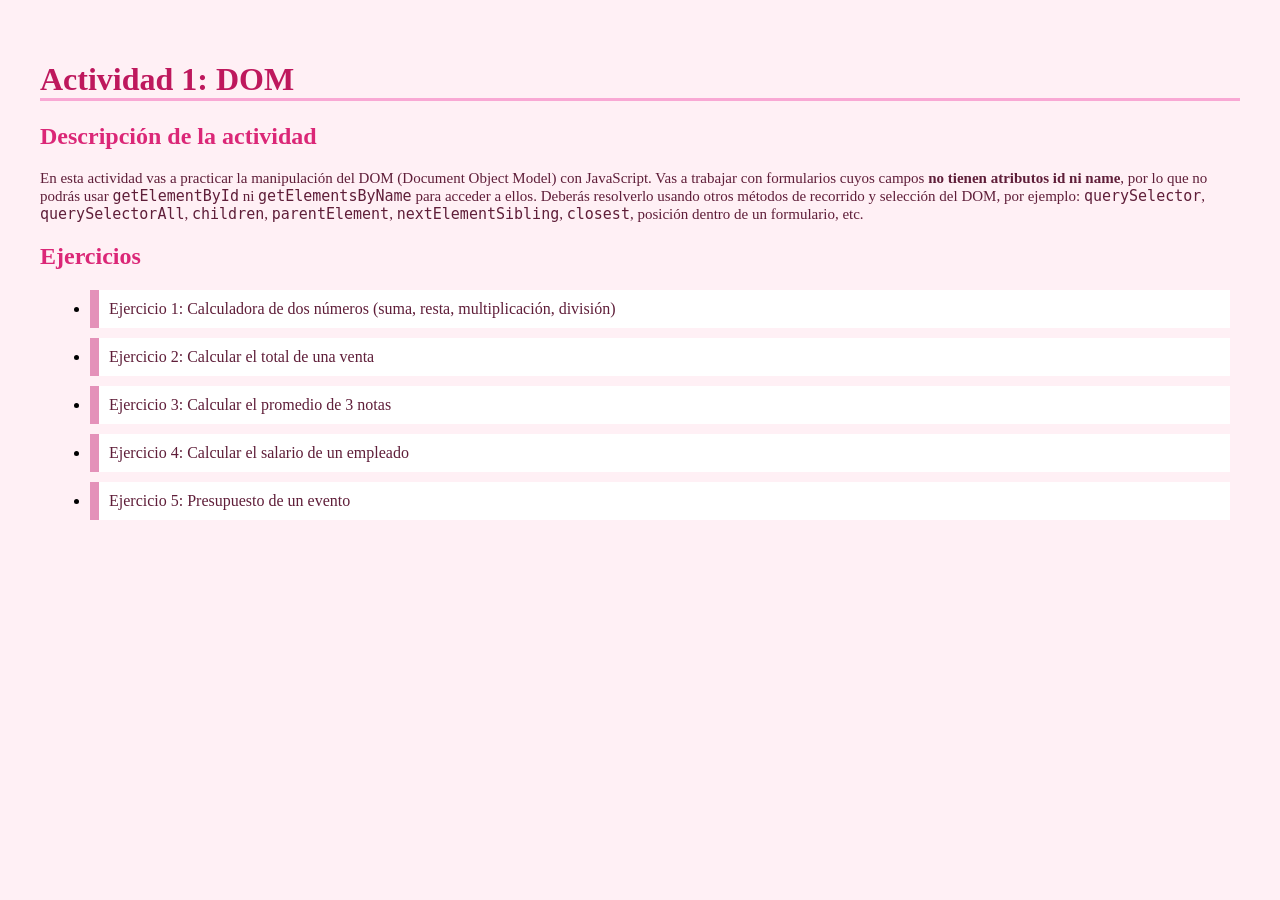
<file: index.html>
<!DOCTYPE html>
<html lang="es">
<head>
  <meta charset="UTF-8">
  <meta name="viewport" content="width=device-width, initial-scale=1.0">
  <title>Actividad 1: DOM</title>
  <link rel="stylesheet" href="css/index.css">
  <!--
    REQUISITO: debes crear tu propio archivo CSS (por ejemplo "estilos.css")
    y vincularlo aquí para darle estilo a esta página de inicio.
    Ejemplo: <link rel="stylesheet" href="estilos.css">
  -->
</head>
<body>

  <h1>Actividad 1: DOM</h1>

  <h2>Descripción de la actividad</h2>
  <p>
    En esta actividad vas a practicar la manipulación del DOM (Document Object Model)
    con JavaScript. Vas a trabajar con formularios cuyos campos <strong>no tienen
    atributos id ni name</strong>, por lo que no podrás usar
    <code>getElementById</code> ni <code>getElementsByName</code> para acceder a ellos.
    Deberás resolverlo usando otros métodos de recorrido y selección del DOM, por
    ejemplo: <code>querySelector</code>, <code>querySelectorAll</code>,
    <code>children</code>, <code>parentElement</code>, <code>nextElementSibling</code>,
    <code>closest</code>, posición dentro de un formulario, etc.
  </p>

  <!--
    Qué debes entregar en cada ejercicio:
    1. Crear tu propio archivo CSS y vincularlo en cada página HTML (puede
       ser el mismo archivo para todas, o uno por página).
    2. Crear tu propio archivo JavaScript y vincularlo al final del body de
       cada página.
    3. En el HTML de cada ejercicio, agregar el atributo onclick a cada
       botón, indicando la función de tu JS que debe ejecutar.
    4. En tu JS, usar el DOM (sin id ni name) para leer los valores de los
       inputs, calcular el resultado y mostrarlo en el input de resultado
       correspondiente.
    5. Revisar que los enlaces de este index.html funcionen correctamente
       hacia cada ejercicio.
  -->

  <h2>Ejercicios</h2>
  <ul>
    <li><a href="calculadora.html">Ejercicio 1: Calculadora de dos números (suma, resta, multiplicación, división)</a></li>
    <li><a href="venta.html">Ejercicio 2: Calcular el total de una venta</a></li>
    <li><a href="promedio.html">Ejercicio 3: Calcular el promedio de 3 notas</a></li>
    <li><a href="salario.html">Ejercicio 4: Calcular el salario de un empleado</a></li>
    <li><a href="otra.html">Ejercicio 5: Presupuesto de un evento</a></li>
  </ul>

  <!--
    REQUISITO: debes crear tu propio archivo JS (por ejemplo "index.js")
    y vincularlo aquí si lo necesitas para esta página.
    Ejemplo: <script src="index.js"></script>
  -->
</body>
</html>
</file>
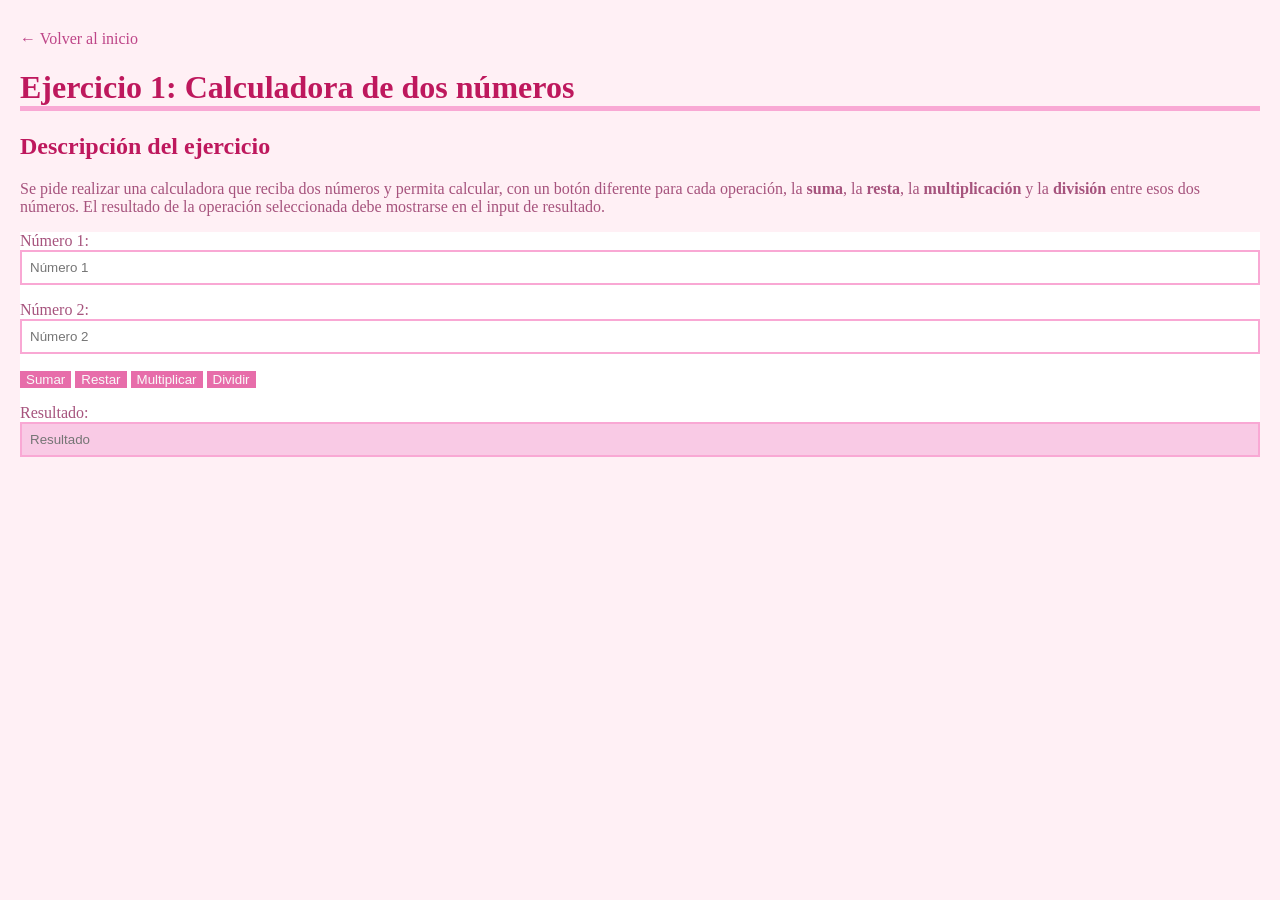
<file: calculadora.html>
<!DOCTYPE html>
<html lang="es">
<head>
  <meta charset="UTF-8">
  <meta name="viewport" content="width=device-width, initial-scale=1.0">
  <title>Ejercicio 1: Calculadora</title>
  <link rel="stylesheet" href="css/calculadora.css">

  <!--
    REQUISITO: vincula aquí tu propio archivo CSS.
    Ejemplo: <link rel="stylesheet" href="estilos.css">
  -->
</head>
<body>

  <a href="index.html">&larr; Volver al inicio</a>

  <h1>Ejercicio 1: Calculadora de dos números</h1>

  <h2>Descripción del ejercicio</h2>
  <p>
    Se pide realizar una calculadora que reciba dos números y permita calcular,
    con un botón diferente para cada operación, la <strong>suma</strong>, la
    <strong>resta</strong>, la <strong>multiplicación</strong> y la
    <strong>división</strong> entre esos dos números. El resultado de la
    operación seleccionada debe mostrarse en el input de resultado.
  </p>

  <!--
    Instrucciones:
    1. Los inputs de este formulario no tienen id ni name: debes acceder a ellos
       desde tu JS usando el DOM (por ejemplo querySelectorAll('input') y la
       posición de cada campo, o recorriendo el formulario).
    2. Agrega el atributo onclick a cada botón, apuntando a una función distinta
       de tu JS (sumar, restar, multiplicar, dividir).
    3. Valida en tu JS qué pasa si se intenta dividir por cero.
    4. Crea y vincula tu propio CSS y tu propio JS.
  -->

  <form>
    <p>
      <label>Número 1: <input type="number" id="numero1" placeholder="Número 1"></label>
    </p>
    <p>
      <label>Número 2: <input type="number" id="numero2" placeholder="Número 2"></label>
    </p>

    <p>
      <button type="button" onclick="Sumar()">Sumar</button>
      <button type="button" onclick="Restar()">Restar</button>
      <button type="button" onclick="Multiplicar()">Multiplicar</button>
      <button type="button" onclick="Dividir()">Dividir</button>
    </p>

    <p>
      <label>Resultado: <input type="text" id="resultado" placeholder="Resultado" readonly></label>
    </p>
  </form>

  <!-- REQUISITO: vincula aquí tu propio archivo JS. -->
  <script src="js/calculadora.js"></script>
</body>
</html>
</file>
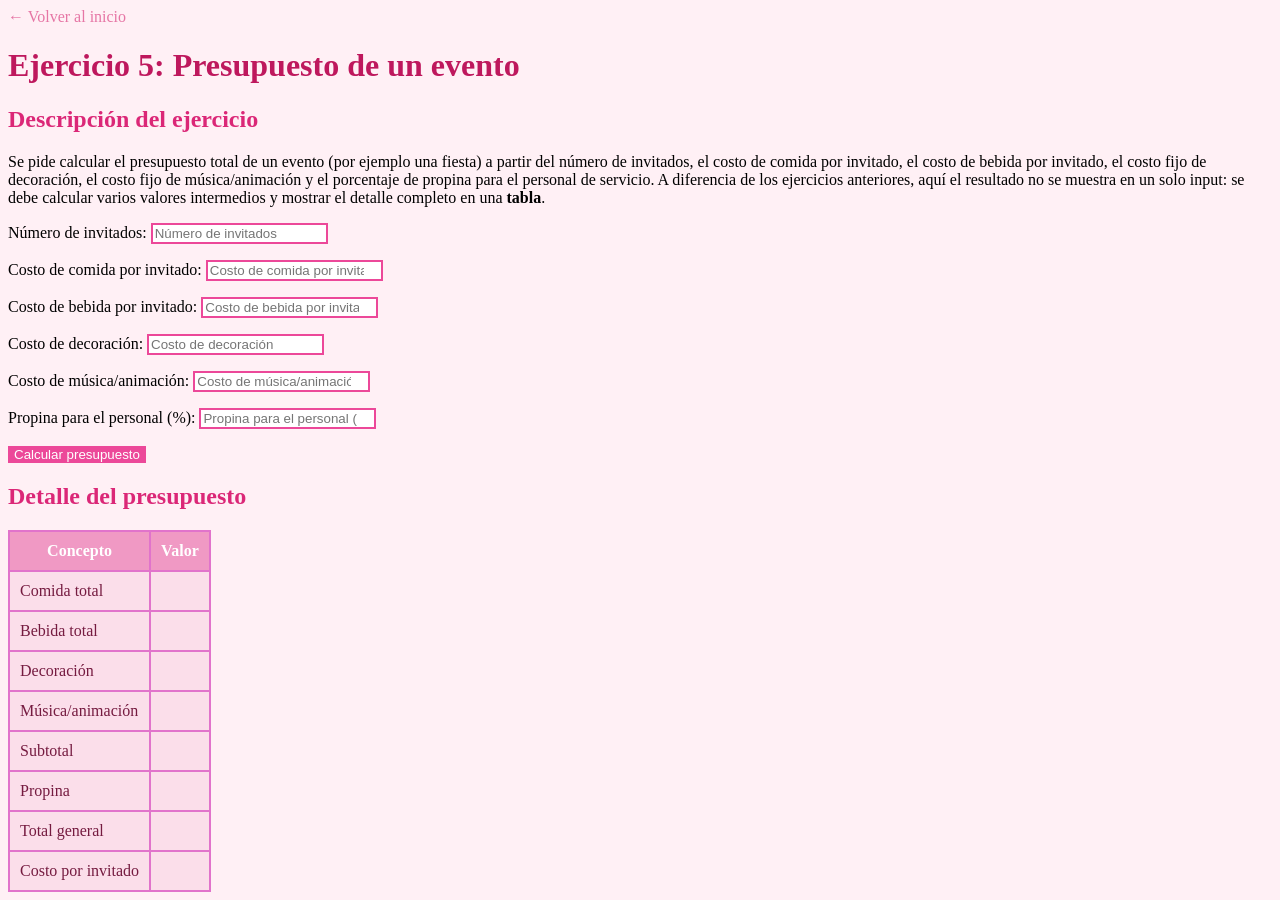
<file: otra.html>
<!DOCTYPE html>
<html lang="es">
<head>
  <meta charset="UTF-8">
  <meta name="viewport" content="width=device-width, initial-scale=1.0">
  <title>Ejercicio 5: Presupuesto de un evento</title>
  <link rel="stylesheet" href="css/otra.css">

  <!--
    REQUISITO: vincula aquí tu propio archivo CSS.
    Ejemplo: <link rel="stylesheet" href="estilos.css">
  -->
</head>
<body>

  <a href="index.html">&larr; Volver al inicio</a>

  <h1>Ejercicio 5: Presupuesto de un evento</h1>

  <h2>Descripción del ejercicio</h2>
  <p>
    Se pide calcular el presupuesto total de un evento (por ejemplo una
    fiesta) a partir del número de invitados, el costo de comida por
    invitado, el costo de bebida por invitado, el costo fijo de decoración,
    el costo fijo de música/animación y el porcentaje de propina para el
    personal de servicio. A diferencia de los ejercicios anteriores, aquí
    el resultado no se muestra en un solo input: se debe calcular varios
    valores intermedios y mostrar el detalle completo en una
    <strong>tabla</strong>.
  </p>

  <!--
    Instrucciones:
    1. Los inputs no tienen id ni name: accede a ellos desde tu JS
       recorriendo el DOM del formulario.
    2. Agrega el atributo onclick al botón "Calcular presupuesto",
       apuntando a una función de tu JS.
    3. En tu JS debes calcular, usando variables, al menos:
       - comida total = invitados * costo de comida por invitado
       - bebida total = invitados * costo de bebida por invitado
       - subtotal = comida total + bebida total + decoración + música
       - propina = subtotal * (porcentaje de propina / 100)
       - total general = subtotal + propina
       - costo por invitado = total general / invitados
    4. Las celdas de la columna "Valor" de la tabla tampoco tienen id ni
       name: accede a ellas recorriendo las filas de la tabla
       (querySelectorAll('tbody tr'), children, etc.) y escribe ahí cada
       resultado.
    5. Valida qué pasa si el número de invitados es 0 o está vacío.
    6. Todos los valores de la tabla son dinero: antes de escribirlos en la
       celda, fórmatealos con toLocaleString() (por ejemplo:
       totalGeneral.toLocaleString('es-CO')).
    7. Crea y vincula tu propio CSS y tu propio JS.
  -->

  <form>
    <p>
      <label>Número de invitados: <input type="number" id="invitados" placeholder="Número de invitados"></label>
    </p>
    <p>
      <label>Costo de comida por invitado: <input type="number" id="comida" placeholder="Costo de comida por invitado"></label>
    </p>
    <p>
      <label>Costo de bebida por invitado: <input type="number" id="bebida" placeholder="Costo de bebida por invitado"></label>
    </p>
    <p>
      <label>Costo de decoración: <input type="number" id="decoracion" placeholder="Costo de decoración"></label>
    </p>
    <p>
      <label>Costo de música/animación: <input type="number" id="musica" placeholder="Costo de música/animación"></label>
    </p>
    <p>
      <label>Propina para el personal (%): <input type="number" id="propina" placeholder="Propina para el personal (%)"></label>
    </p>

    <p>
      <button type="button" onclick="Cpresupuesto()">Calcular presupuesto</button>
    </p>
  </form>

  <h2>Detalle del presupuesto</h2>
  <table border="1">
    <thead>
      <tr>
        <th>Concepto</th>
        <th>Valor</th>
      </tr>
    </thead>
    <tbody>
      <tr>
        <td>Comida total</td>
        <td id="rescomida"></td>
      </tr>
      <tr>
        <td>Bebida total</td>
        <td id="resbebida"></td>
      </tr>
      <tr>
        <td>Decoración</td>
        <td id="resdecoracion"></td>
      </tr>
      <tr>
        <td>Música/animación</td>
        <td id="resmusica"></td>
      </tr>
      <tr>
        <td>Subtotal</td>
        <td id="ressubtotal"></td>
      </tr>
      <tr>
        <td>Propina</td>
        <td id="respropina"></td>
      </tr>
      <tr>
        <td>Total general</td>
        <td id="restotal"></td>
      </tr>
      <tr>
        <td>Costo por invitado</td>
        <td id="rescosto"></td>
      </tr>
    </tbody>
  </table>
  <script src="js/otra.js"></script>
  <!--
    REQUISITO: vincula aquí tu propio archivo JS.
    Ejemplo: <script src="otra.js"></script>
  -->
</body>
</html>
</file>
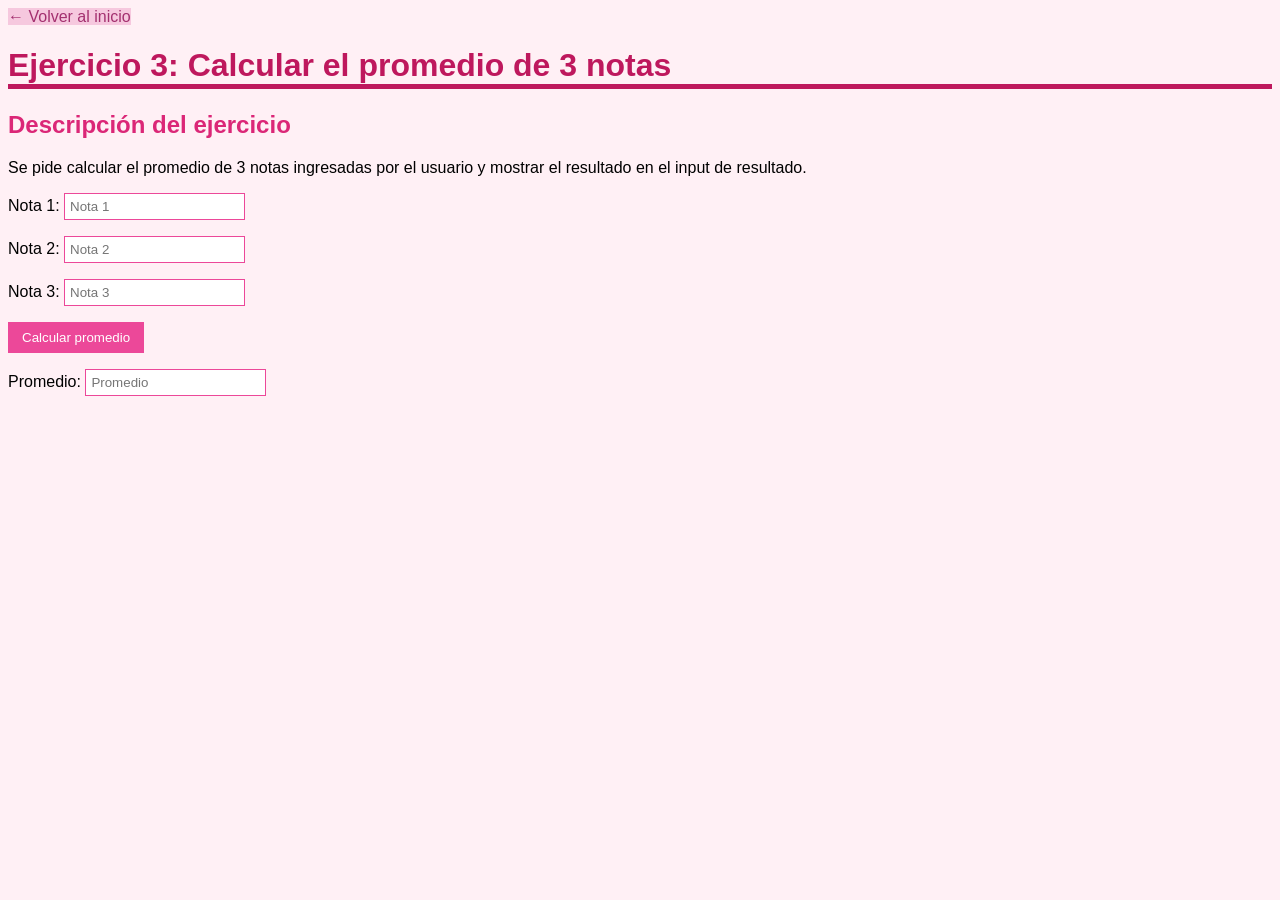
<file: promedio.html>
<!DOCTYPE html>
<html lang="es">
<head>
  <meta charset="UTF-8">
  <meta name="viewport" content="width=device-width, initial-scale=1.0">
  <title>Ejercicio 3: Promedio de notas</title>
  <link rel="stylesheet" href="css/promedio.css">

  <!--
    REQUISITO: vincula aquí tu propio archivo CSS.
    Ejemplo: <link rel="stylesheet" href="estilos.css">
  -->
</head>
<body>

  <a href="index.html">&larr; Volver al inicio</a>

  <h1>Ejercicio 3: Calcular el promedio de 3 notas</h1>

  <h2>Descripción del ejercicio</h2>
  <p>
    Se pide calcular el promedio de 3 notas ingresadas por el usuario y
    mostrar el resultado en el input de resultado.
  </p>

  <!--
    Instrucciones:
    1. Los inputs no tienen id ni name: accede a ellos desde tu JS recorriendo
       el DOM del formulario.
    2. Agrega el atributo onclick al botón "Calcular promedio", apuntando a
       una función de tu JS.
    3. Opcional: valida que las notas estén en un rango válido (por ejemplo
       entre 0 y 5, o entre 0 y 10, según el sistema que uses).
    4. El promedio es un campo de promedio: antes de mostrarlo, fórmatealo
       con toFixed(2) para que quede con dos decimales.
    5. Crea y vincula tu propio CSS y tu propio JS.
  -->

  <form>
    <p>
      <label>Nota 1: <input type="number" step="0.1" id="nota1" placeholder="Nota 1"></label>
    </p>
    <p>
      <label>Nota 2: <input type="number" step="0.1" id="nota2" placeholder="Nota 2"></label>
    </p>
    <p>
      <label>Nota 3: <input type="number" step="0.1" id="nota3" placeholder="Nota 3"></label>
    </p>

    <p>
      <button type="button" onclick="Cpromedio()">Calcular promedio</button>
    </p>

    <p>
      <label>Promedio: <input type="text" id="promedio" placeholder="Promedio" readonly></label>
    </p>
  </form>
  <script src="js/promedio.js"></script>
  <!--
    REQUISITO: vincula aquí tu propio archivo JS.
    Ejemplo: <script src="promedio.js"></script>
  -->
</body>
</html>
</file>
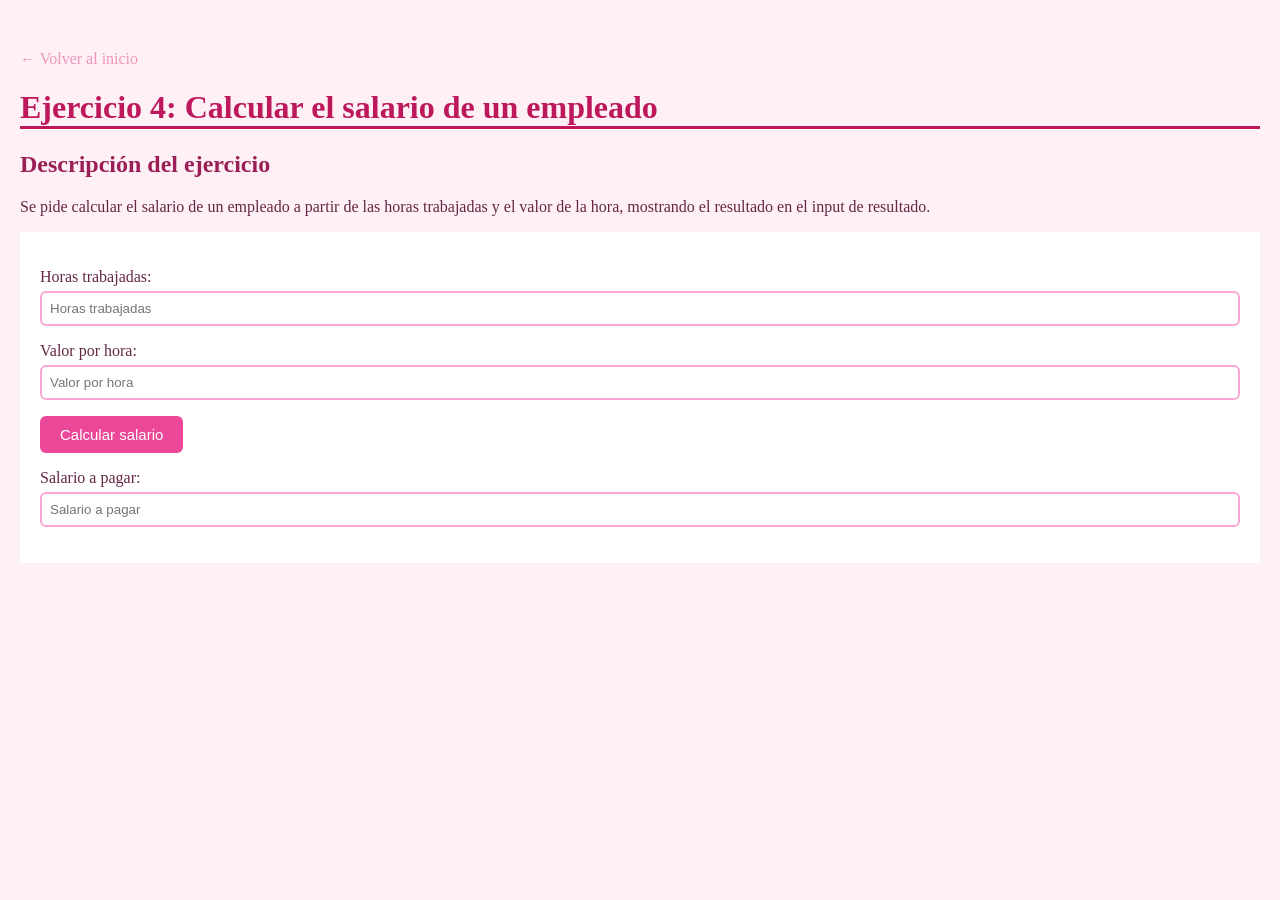
<file: salario.html>
<!DOCTYPE html>
<html lang="es">
<head>
  <meta charset="UTF-8">
  <meta name="viewport" content="width=device-width, initial-scale=1.0">
  <title>Ejercicio 4: Salario de empleado</title>
  <link rel="stylesheet" href="css/salario.css">
  <!--
    REQUISITO: vincula aquí tu propio archivo CSS.
    Ejemplo: <link rel="stylesheet" href="estilos.css">
  -->
</head>
<body>

  <a href="index.html">&larr; Volver al inicio</a>

  <h1>Ejercicio 4: Calcular el salario de un empleado</h1>

  <h2>Descripción del ejercicio</h2>
  <p>
    Se pide calcular el salario de un empleado a partir de las horas
    trabajadas y el valor de la hora, mostrando el resultado en el input
    de resultado.
  </p>

  <!--
    Instrucciones:
    1. Los inputs no tienen id ni name: accede a ellos desde tu JS recorriendo
       el DOM del formulario.
    2. Agrega el atributo onclick al botón "Calcular salario", apuntando a
       una función de tu JS.
    3. Opcional: agrega una regla propia, por ejemplo recargo por horas extra
       si se trabajan más de 8 horas al día.
    4. El salario a pagar es un valor en dinero: antes de mostrarlo,
       fórmatealo con toLocaleString() (por ejemplo:
       salario.toLocaleString('es-CO')).
    5. Crea y vincula tu propio CSS y tu propio JS.
  -->

  <form>
    <p>
      <label>Horas trabajadas: <input type="number" id="HorasTrabajadas" placeholder="Horas trabajadas"></label>
    </p>
    <p>
      <label>Valor por hora: <input type="number" id="ValorHora" placeholder="Valor por hora"></label>
    </p>

    <p>
      <button type="button" onclick="Csalario()">Calcular salario</button>
    </p>

    <p>
      <label>Salario a pagar: <input type="text" id="SalarioPagar" placeholder="Salario a pagar" readonly></label>
    </p>
  </form>
  <script src="js/salario.js"></script>
  <!--
    REQUISITO: vincula aquí tu propio archivo JS.
    Ejemplo: <script src="salario.js"></script>
  -->
</body>
</html>
</file>
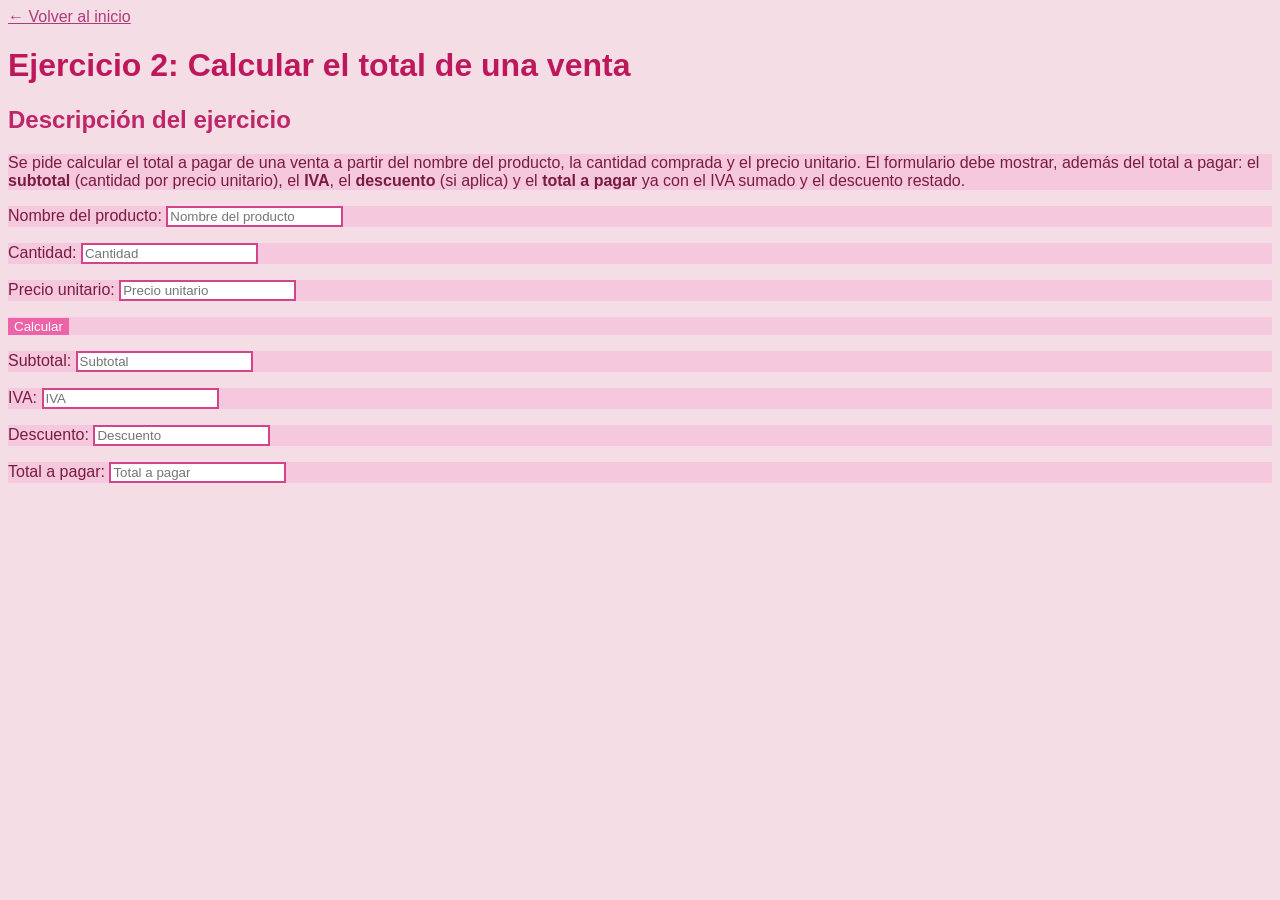
<file: venta.html>
<!DOCTYPE html>
<html lang="es">
<head>
  <meta charset="UTF-8">
  <meta name="viewport" content="width=device-width, initial-scale=1.0">
  <title>Ejercicio 2: Total de venta</title>
  <link rel="stylesheet" href="css/venta.css">

  <!--
    REQUISITO: vincula aquí tu propio archivo CSS.
    Ejemplo: <link rel="stylesheet" href="estilos.css">
  -->
</head>
<body>

  <a href="index.html">&larr; Volver al inicio</a>

  <h1>Ejercicio 2: Calcular el total de una venta</h1>

  <h2>Descripción del ejercicio</h2>
  <p>
    Se pide calcular el total a pagar de una venta a partir del nombre del
    producto, la cantidad comprada y el precio unitario. El formulario debe
    mostrar, además del total a pagar: el <strong>subtotal</strong> (cantidad
    por precio unitario), el <strong>IVA</strong>, el <strong>descuento</strong>
    (si aplica) y el <strong>total a pagar</strong> ya con el IVA sumado y el
    descuento restado.
  </p>

  <!--
    Instrucciones:
    1. Define tú mismo el porcentaje de IVA a aplicar (por ejemplo 19%).
    2. Define tú mismo una regla de descuento (por ejemplo: si la cantidad es
       mayor a 10 unidades, aplica un 5% de descuento sobre el subtotal).
    3. Los inputs no tienen id ni name: accede a ellos desde tu JS recorriendo
       el DOM del formulario.
    4. Agrega el atributo onclick al botón "Calcular", apuntando a una función
       de tu JS.
    5. El Subtotal, el IVA, el Descuento y el Total a pagar son valores en
       dinero: antes de mostrarlos, fórmatealos con toLocaleString() (por
       ejemplo: subtotal.toLocaleString('es-CO')).
    6. Crea y vincula tu propio CSS y tu propio JS.
  -->

  <form>
    <p>
      <label>Nombre del producto: <input type="text" id="nombre" placeholder="Nombre del producto"></label>
    </p>
    <p>
      <label>Cantidad: <input type="number" id="cantidad" placeholder="Cantidad"></label>
    </p>
    <p>
      <label>Precio unitario: <input type="number" id="pU" placeholder="Precio unitario"></label>
    </p>

    <p>
      <button type="button" onclick="Calcular()">Calcular</button>
    </p>

    <p>
      <label>Subtotal: <input type="text" id="sub" placeholder="Subtotal" readonly></label>
    </p>
    <p>
      <label>IVA: <input type="text" id="iva" placeholder="IVA" readonly></label>
    </p>
    <p>
      <label>Descuento: <input type="text" id="descuento" placeholder="Descuento" readonly></label>
    </p>
    <p>
      <label>Total a pagar: <input type="text" id="total" placeholder="Total a pagar" readonly></label>
    </p>
  </form>
  <script src="js/venta.js"></script>
  <!--
    REQUISITO: vincula aquí tu propio archivo JS.
    Ejemplo: <script src="venta.js"></script>
  -->
</body>
</html>
</file>
<file: css/index.css>
body {
  background-color: #fff0f5;
  padding: 10px;
  margin: 30px;
}
p{
  color: #5f1e39;
  font-size: 15px;
}
h1 {
  color: #be185d;
  border-bottom: 3px solid #f9a8d4;
}

h2 {
  color: #db2777;
}

a {
  color: #5f1e39;
  text-decoration: none;
}

a:hover {
  background-color: #ffffff94;
}

li {
  background-color: white;
  border-left: 9px solid #e491b9;
  padding: 10px;
  margin: 10px;
}
li:hover {
  background-color: #f3bbda94;
}
</file>
<file: css/calculadora.css>
body {
  background-color: #fff0f5;
  color: #a6537d;
  margin: 30px auto;
  padding: 0 20px;
}

a {
  color: #be4588;
  text-decoration: none;

}

a:hover {
  background-color: #ecb2d2;
}

h1 {
  color: #be185d;
  border-bottom: 5px solid #f9a8d4;
}

h2 {
  color: #be185d;
}

form {
  background-color: #ffffff;

}


input {
  width: 100%;
  padding: 8px;
  border: 2px solid #f9a8d4;
  box-sizing: border-box;
}

input[readonly] {
  background-color: #f9cae5;
}

button {
  background-color: #e76daa;
  color: rgb(249, 249, 249);
  border: none;
}
</file>
<file: css/otra.css>
body {
  background-color: #fff0f5;
}
a {
  color: #e676a5;
  text-decoration: none;
}

a:hover {
  background-color: #f9a8d4;
}

h1 {
  color: #be185d;
}

h2 {
  color: #db2777;
}

input {
  border: 2px solid #ec4899;
}

button {
  background-color: #ec4899;
  color: white;
  border: none;
}

button:hover {
  background-color: #c73eac;
}

table {
  border-collapse: collapse;
  color: #751b40;
  background-color: #f6c8de78;
}

th {
  background-color: #eb71ae9f;
  color: white;
  border: 2px solid #e173cb;
  padding: 10px;
}

td {
  border: 2px solid #e173cb;
  padding: 10px;
}
</file>
<file: css/promedio.css>
body {
  background-color: #fff0f5;
  font-family: Arial;
}
a{
    color: #a3306f;
    text-decoration: none;
    background-color: #f6c8de;
}
h1 {
  color: #be185d;
   border-bottom: 5px solid #be185d;
}

h2 {
  color: #db2777;
}

input {
  border: 1px solid #ec4899;
  padding: 5px;
}

button {
  background-color: #ec4899;
  color: white;
  border: none;
  padding: 8px 14px;
}

button:hover {
  background-color: #f790b9;
}
</file>
<file: css/salario.css>
body {
  background-color: #fff0f5;
  color: #642746;
  margin: 30px auto;
  padding: 20px;
}

a {
  color: #ed97bb;
  text-decoration: none;
}

a:hover {
  background-color: #f9a8d4;
}

h1 {
  color: #be185d;
  border-bottom: 3px solid #be185d;
}

h2 {
  color: #9b1f57;
}

form {
  background-color: #ffffff;
  padding: 20px;
}

input {
  width: 100%;
  padding: 8px;
  margin-top: 5px;
  border: 2px solid #f9a8d4;
  border-radius: 6px;
  box-sizing: border-box;
}

button {
  background-color: #ec4899;
  color: white;
  border: none;
  padding: 10px 20px;
  border-radius: 6px;
  font-size: 15px;
}

button:hover {
  background-color: #be185d;
}
</file>
<file: css/venta.css>
body {
  background-color: #f5dde5; 
  font-family: Arial;        
}
a {
  color: #ad3a7a;
}

h1 {
  color: #be185d; 
}
p{
  color: #781b41;
  background-color: #f6c8de;
}


h2 {
  color: #be266a; 
}


input {
  border: 2px solid #d4448c;             
}

button {
  background-color: #ed63a8; 
  color: white;             
  border: none;            
       
}
</file>
